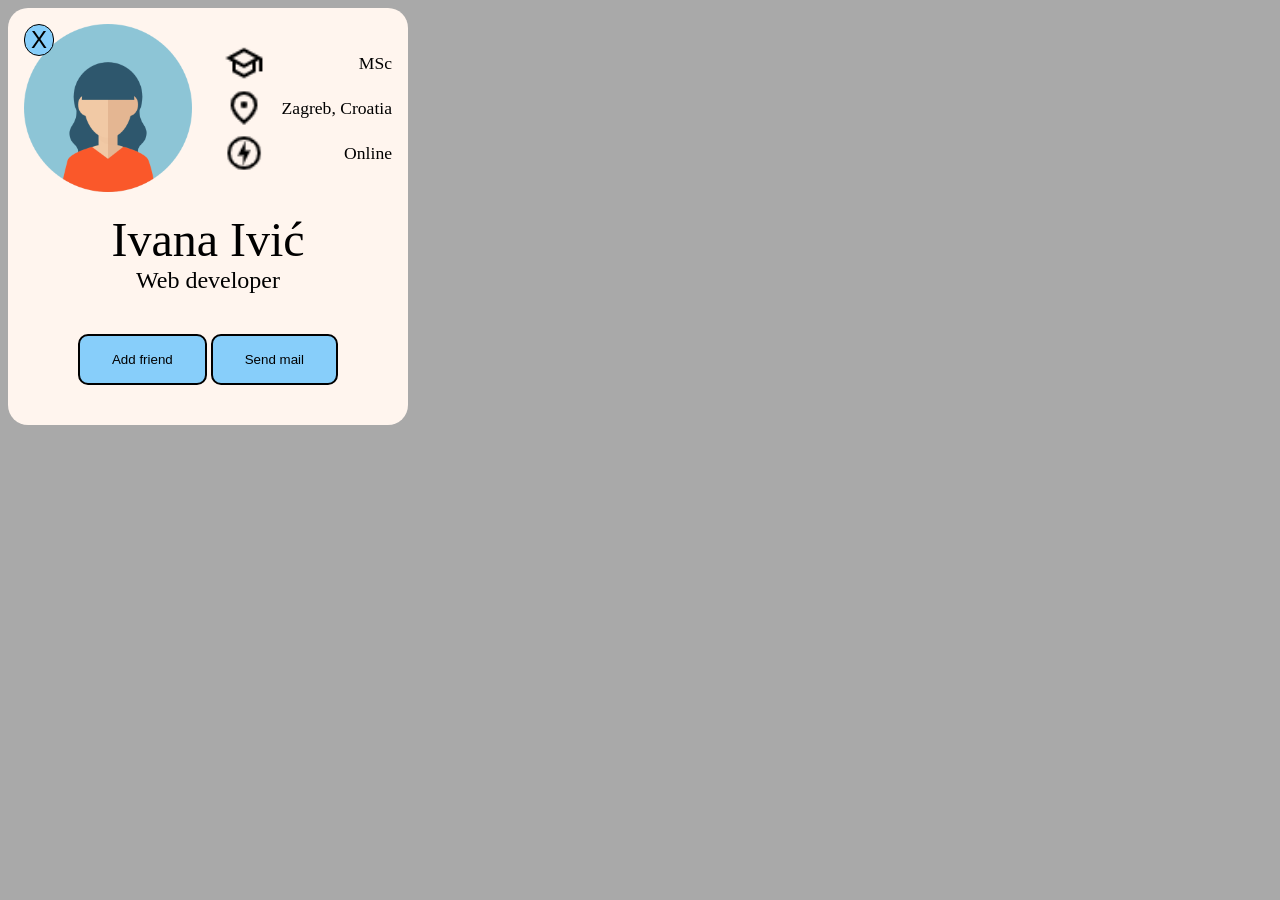
<file: ispit/web-ispit/zad1/css.html>
<!doctype html>
<html lang="en">
  <head>
    <meta charset="UTF-8" />
    <meta name="viewport" content="width=device-width, initial-scale=1.0" />
    <title>1. CSS</title>
    <link rel="preload" href="Roboto-Regular.ttf" />
    <style>
      :root {
        font-family: "Roboto";
      }

      .card {
        background-color: seashell;
        width: 400px;
        border-radius: 20px;
        position: relative;
      }

      .card-close {
        position: absolute;
        left: 1rem;
        top: 1rem;
        background-color: lightskyblue;
        border: 1px solid black;
        border-radius: 15px;
        font-weight: 500;
        font-size: 1.5rem;
      }

      .card-header {
        display: grid;
        grid-template-columns: 1fr 1fr;
      }

      .card-avatar {
        padding: 1rem;
      }

      .card-avatar > img {
        width: 100%;
      }

      .card-info {
        padding: 1rem;
        display: flex;
        flex-flow: column;
        justify-content: center;
        font-size: 1.1rem;
      }

      .card-info img {
        width: 2.5rem;
      }

      .card-info > div {
        display: grid;
        grid-template-columns: auto auto;
      }

      .card-info > div > div:last-child {
        line-height: 2.5rem;
        text-align: right;
      }

      .card-footer {
        display: flex;
        flex-flow: column;
        justify-content: center;
        align-content: center;
        text-align: center;
        font-weight: 500;
      }

      .card-footer > div:first-child {
        font-size: 3rem;
      }

      .card-footer > div:last-child {
        font-size: 1.5rem;
      }

      .card-actions {
        display: flex;
        justify-content: center;
        padding: 2.5rem;
      }

      .card-actions > button {
        background-color: lightskyblue;
        border: 2px solid black;
        border-radius: 10px;
        padding: 1rem 2rem;
        margin: 0 2px;
      }
    </style>
  </head>

  <body style="background-color: darkgrey">
    <div class="card">
      <button class="card-close">X</button>
      <div class="card-header">
        <div class="card-avatar">
          <img src="avatar.png" alt="Mock avatar" />
        </div>
        <div class="card-info">
          <div>
            <div>
              <img src="education.png" alt="Education" />
            </div>
            <div>MSc</div>
          </div>
          <div>
            <div>
              <img src="pin.png" alt="Location" />
            </div>
            <div>Zagreb, Croatia</div>
          </div>
          <div>
            <div>
              <img src="online.png" alt="Online" />
            </div>
            <div>Online</div>
          </div>
        </div>
      </div>
      <div class="card-footer">
        <div>Ivana Ivić</div>
        <div>Web developer</div>
      </div>
      <div class="card-actions">
        <button>Add friend</button>
        <button>Send mail</button>
      </div>
    </div>
  </body>
</html>
</file>
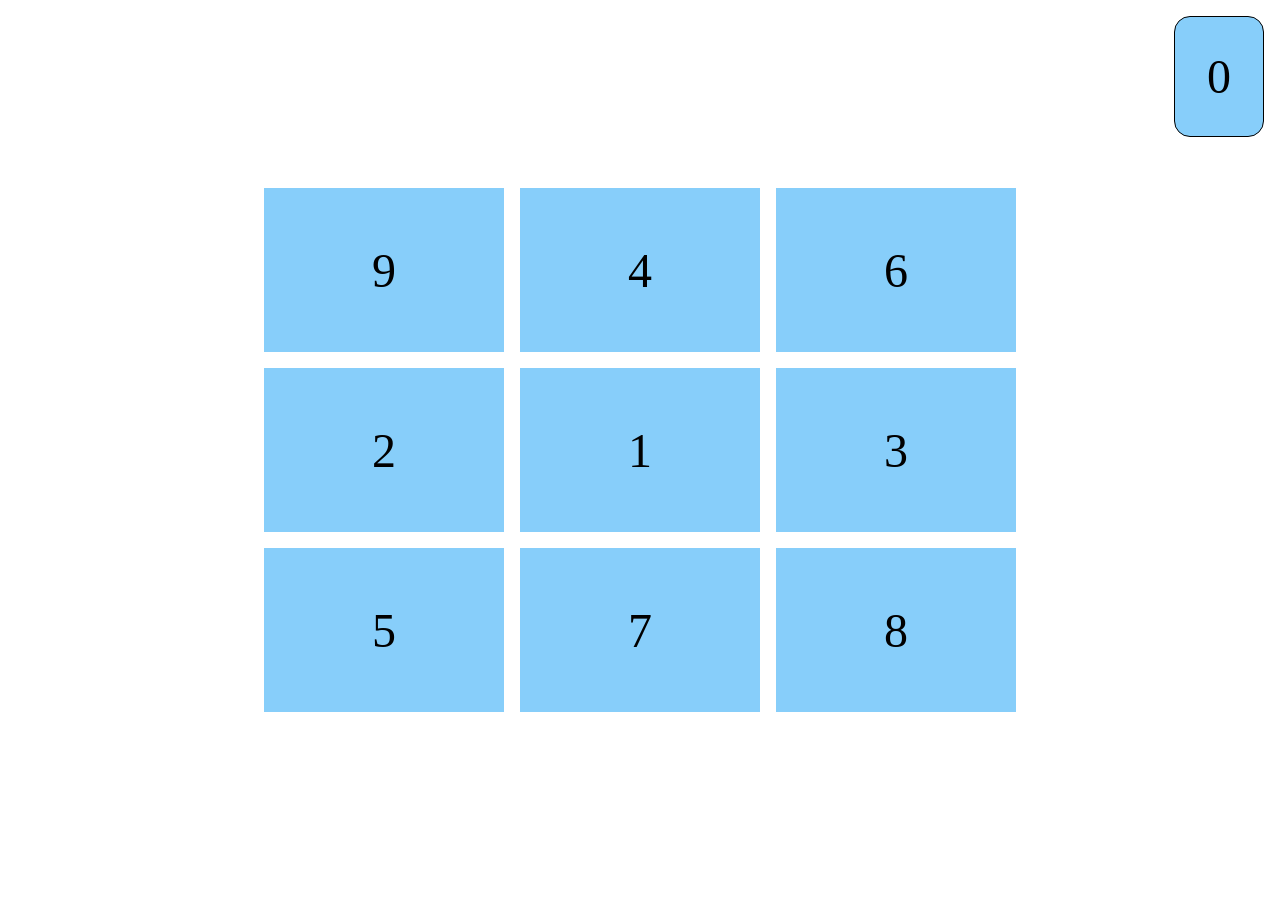
<file: ispit/web-ispit/zad2/2-slagalica.html>
<!doctype html>
<html lang="en">
  <head>
    <meta charset="UTF-8" />
    <meta name="viewport" content="width=device-width, initial-scale=1.0" />
    <title>2. Slagalica</title>
  </head>
  <style>
    /* sav CSS kod ovdje */
    .hidden {
      display: none;
    }

    body {
      margin: 0;
      height: 100vh;
      display: flex;
      align-items: center;
      align-content: center;
      justify-content: center;
    }

    #counter {
      position: absolute;
      top: 1rem;
      right: 1rem;
      font-size: 3rem;
      background-color: lightskyblue;
      padding: 2rem;
      border: 1px solid black;
      border-radius: 16px;
    }

    .game-container {
      width: 60%;
      height: 60%;
      display: grid;
      grid-template-columns: 1fr 1fr 1fr;
    }

    .tile {
      background-color: lightskyblue;
      margin: 8px;
      padding: 8px;
      display: flex;
      font-size: 3rem;
      justify-content: center;
      align-items: center;
      border: 4px solid lightskyblue;
    }

    .solved {
      background-color: white;
      border-color: white;
    }

    .selected {
      background-color: lightyellow;
      border-color: gray;
    }

    .tile:hover {
      cursor: pointer;
      opacity: 50%;
    }

    .solved:hover,
    .selected:hover {
      cursor: default;
      opacity: 100%;
    }
  </style>
  <body>
    <div id="counter">0</div>
    <div class="game-container">
      <div class="tile">9</div>
      <div class="tile">4</div>
      <div class="tile">6</div>

      <div class="tile">2</div>
      <div class="tile">1</div>
      <div class="tile">3</div>

      <div class="tile">5</div>
      <div class="tile">7</div>
      <div class="tile">8</div>
    </div>
    <h1 id="msgGameOver" class="hidden">Game over!</h1>
  </body>
  <script>
    /* sav JS kod ovdje */
    function checkSolved() {
      let numUnsolved = 9;
      for (let i = 1; i <= 9; i++) {
        /** @type {HTMLDivElement} */
        const tile = document.querySelector(`.tile:nth-child(${i})`);
        if (parseInt(tile.id) === i) {
          tile.classList.add("solved");
          tile.onclick = null;
          numUnsolved -= 1;
        }
        console.log(numUnsolved);
        if (numUnsolved === 0) {
          const gameContainer = document.querySelector(".game-container");
          gameContainer.classList.add("hidden");
          gameContainer.classList.remove("game-container");
          document.getElementById("msgGameOver").classList.remove("hidden");
        }
      }
    }

    /**
     * @param {HTMLDivElement} frst
     * @param {HTMLDivElement} scnd
     */
    function swapTiles(frst, scnd) {
      const counter = document.getElementById("counter");
      counter.textContent = parseInt(counter.textContent) + 1;

      const tmp = frst.id;
      frst.id = scnd.id;
      scnd.id = tmp;

      frst.textContent = frst.id;
      scnd.textContent = scnd.id;
    }

    let selected = null;

    for (const tile of document.querySelectorAll(".tile")) {
      tile.id = tile.textContent;
      tile.onclick = function () {
        if (selected === null) {
          tile.classList.add("selected");
          selected = tile;
        } else if (tile !== selected) {
          swapTiles(tile, selected);
          selected.classList.remove("selected");
          selected = null;
          checkSolved();
        }
      };
    }

    checkSolved();
  </script>
</html>
</file>
